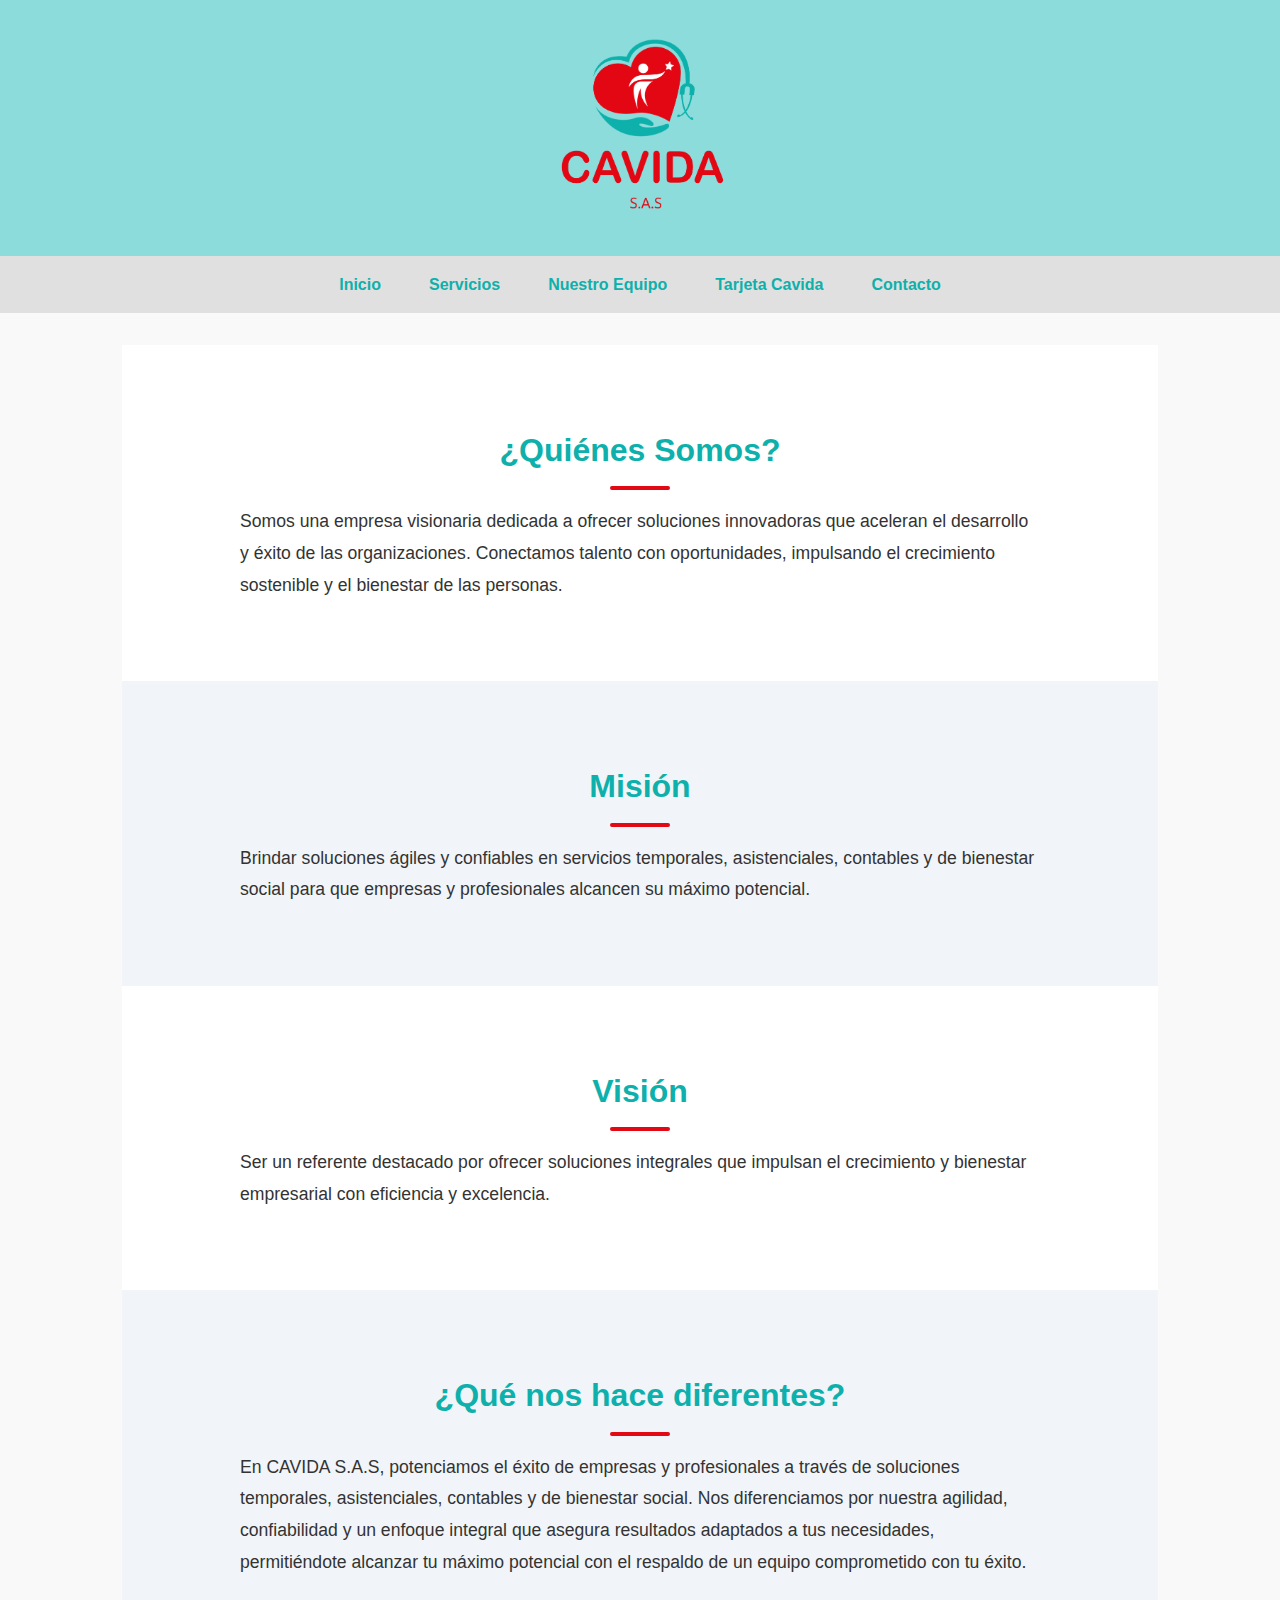
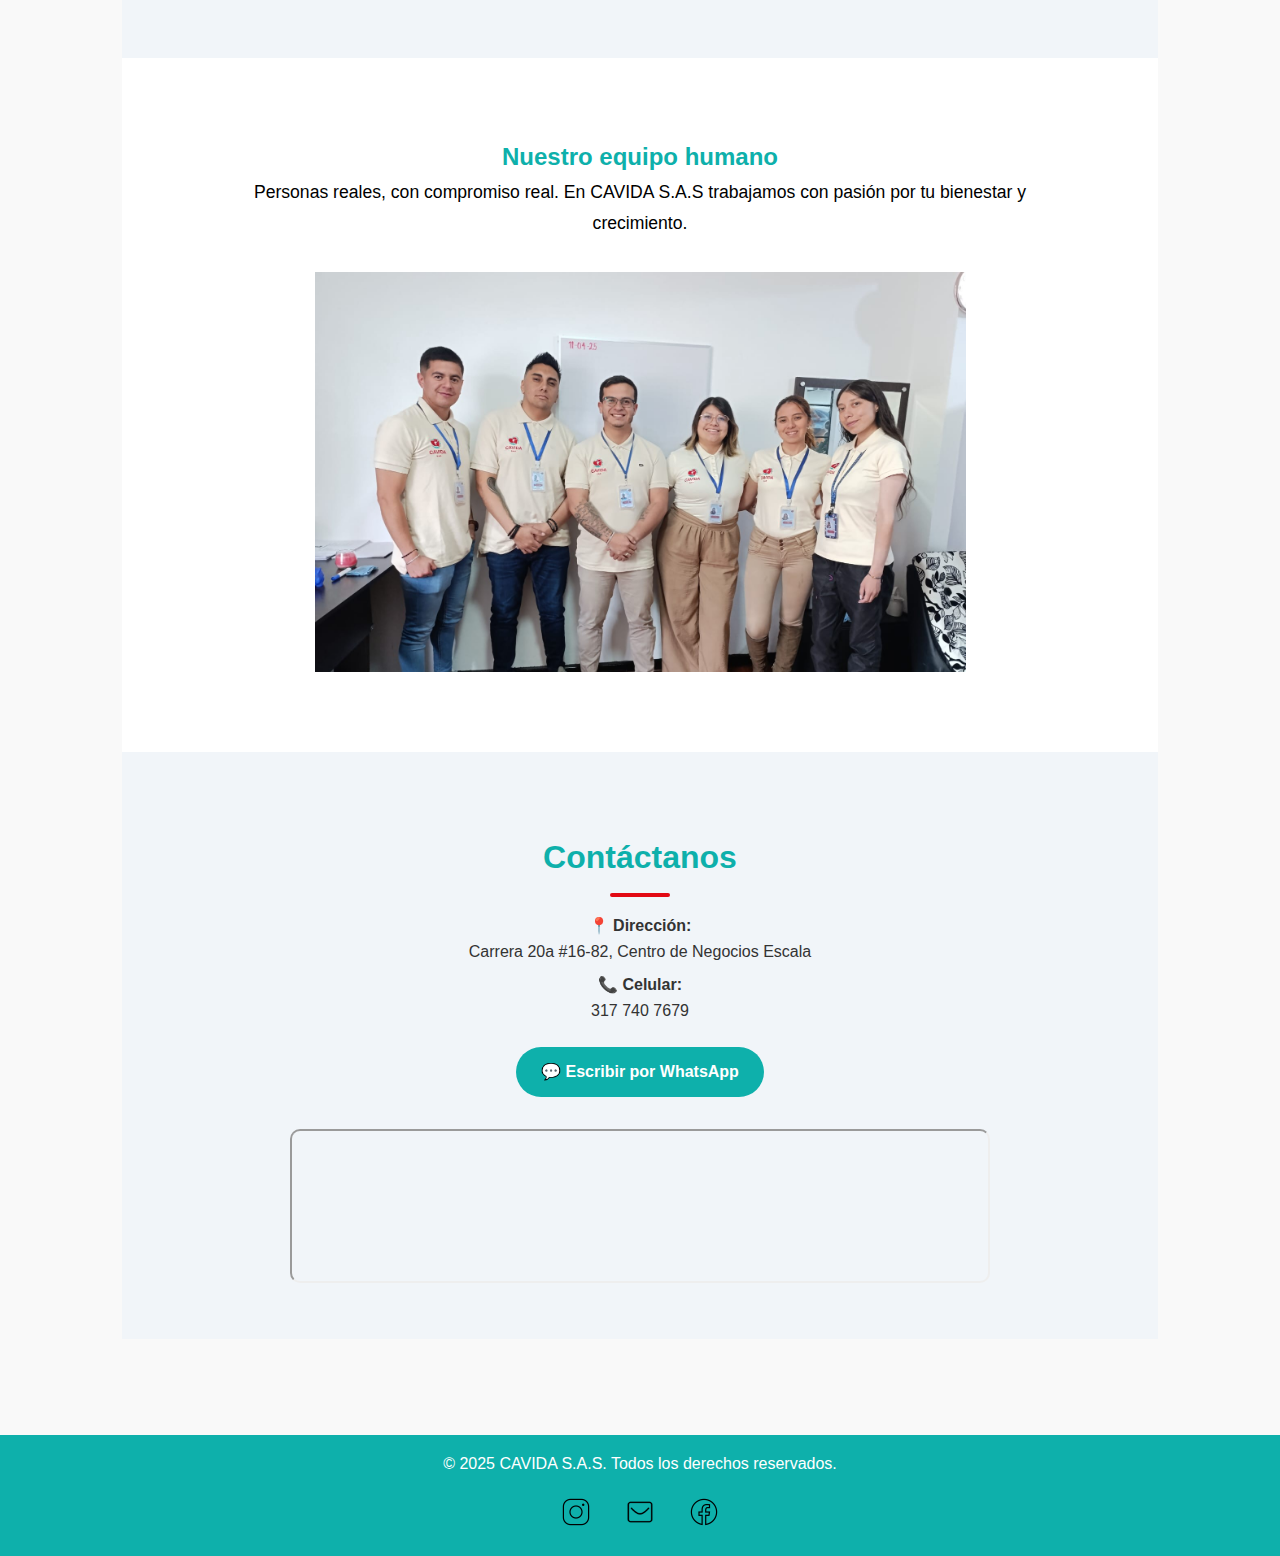
<file: index.html>
<!DOCTYPE html>
<html lang="es">
<head>
  <meta charset="UTF-8" />
  <meta name="viewport" content="width=device-width, initial-scale=1.0" />
  <title>CAVIDA S.A.S - Inicio</title>
  <link rel="stylesheet" href="styles/style.css" />
  <meta name="description" content="Somos una empresa visionaria dedicada a ofrecer soluciones innovadoras que aceleran el desarrollo y éxito de las organizaciones. Conectamos talento con oportunidades, impulsando el crecimiento sostenible y el bienestar de las personas.">
  
  <link rel="icon" type="image/x-icon" href="imgs/favicon/favicon.ico">
  <link rel="icon" type="image/png" sizes="32x32" href="imgs/favicon/favicon-32x32.png">
  <link rel="icon" type="image/png" sizes="16x16" href="imgs/favicon/favicon-16x16.png">
  <link rel="apple-touch-icon" sizes="180x180" href="imgs/favicon/apple-touch-icon.png">
  <link rel="manifest" href="imgs/favicon/site.webmanifest">

  <link rel="icon" type="image/png" sizes="192x192" href="imgs/favicon/android-chrome-192x192.png">
  <link rel="icon" type="image/png" sizes="512x512" href="imgs/favicon/android-chrome-512x512.png">


</head>
<body>
  <h1 style="display: none;">CAVIDA S.A.S.</h1>
  <header>
    <img src="imgs/logo.png" alt="Logo de la empresa CAVIDA SAS">
  </header>
  
  <nav>
    <a href="index.html">Inicio</a>
    <a href="./pages/servicios.html">Servicios</a>
    <a href="./pages/equipo_testimonios.html">Nuestro Equipo</a>
    <a href="./pages/aliados.html">Tarjeta Cavida</a>
    <a href="#contacto">Contacto</a>
  </nav>

  <div class="container">
    <section class="section-light">
        <div class="container">
          <h2 class="section-title secondary">¿Quiénes Somos?</h2>
          <p class="section-text">
            Somos una empresa visionaria dedicada a ofrecer soluciones innovadoras que aceleran el desarrollo y éxito de las organizaciones. Conectamos talento con oportunidades, impulsando el crecimiento sostenible y el bienestar de las personas.
          </p>
        </div>
      </section>
      
      <section class="section-dark">
        <div class="container">
          <h2 class="section-title secondary">Misión</h2>
          <p class="section-text">
            Brindar soluciones ágiles y confiables en servicios temporales, asistenciales, contables y de bienestar social para que empresas y profesionales alcancen su máximo potencial.
          </p>
        </div>
      </section>
      
      <section class="section-light">
        <div class="container">
          <h2 class="section-title secondary">Visión</h2>
          <p class="section-text">
            Ser un referente destacado por ofrecer soluciones integrales que impulsan el crecimiento y bienestar empresarial con eficiencia y excelencia.
          </p>
        </div>
      </section>
      
      <section class="section-dark">
        <div class="container">
          <h2 class="section-title secondary">¿Qué nos hace diferentes?</h2>
          <p class="section-text">
            En CAVIDA S.A.S, potenciamos el éxito de empresas y profesionales 
            a  través de soluciones temporales, asistenciales, contables y de 
            bienestar social.  Nos diferenciamos por nuestra agilidad, 
            confiabilidad y un enfoque  integral que asegura resultados 
            adaptados a tus necesidades,  permitiéndote alcanzar tu máximo 
            potencial con el respaldo de un  equipo comprometido con tu éxito.
          </p>
        </div>
      </section>
      

      <section class="section-light team-highlight">
        <div class="container">
          <h2 class="secondary">Nuestro equipo humano</h2>
          <p class="section-text">Personas reales, con compromiso real. En CAVIDA S.A.S trabajamos con pasión por tu bienestar y crecimiento.</p>
          <div class="team-photo"></div>
        </div>
      </section>

      <section id="contacto" class="section-dark contact-section">
        <div class="container contact-container">
          <h2 class="section-title secondary">Contáctanos</h2>
          <p><strong>📍 Dirección:</strong><br>Carrera 20a #16-82, Centro de Negocios Escala</p>
          <p><strong>📞 Celular:</strong><br>317 740 7679</p>
      
          <a href="https://wa.me/573177407679" target="_blank" class="whatsapp-button">
            💬 Escribir por WhatsApp
          </a>
        </div> 

        <iframe
        src="https://www.google.com/maps/embed?pb=!1m18!1m12!1m3!1d3988.928558206138!2d-77.28067782432062!3d1.2100577620077573!2m3!1f0!2f0!3f0!3m2!1i1024!2i768!4f13.1!3m3!1m2!1s0x8e2ed49b7f74ce49%3A0x377a250cd4cf47cb!2sESCALA%20Arquitectura%20y%20Dise%C3%B1o!5e0!3m2!1ses!2sco!4v1744502737778!5m2!1ses!2sco" class="map-img"
        allowfullscreen="" loading="lazy" referrerpolicy="no-referrer-when-downgrade">
        </iframe>
      </section>
      
  
  </div>

  <footer>
    <p>© 2025 CAVIDA S.A.S. Todos los derechos reservados.</p>
  
    <!-- Redes Sociales en el Footer -->
    <div class="social-links-footer">
      <a href="https://www.instagram.com/cavida_sas?utm_source=ig_web_button_share_sheet&igsh=ZDNlZDc0MzIxNw==" target="_blank" class="social-icon ig">
        <img src="imgs/iconos/instagram.png" alt="Instagram">
      </a>
      <a href="mailto:centrocavidasas@gmail.com" class="social-icon email">
        <img src="imgs/iconos/gmail.png" alt="Correo">
      </a>
      <a href="https://www.facebook.com/profile.php?id=100092236007813" target="_blank" class="social-icon fb">
        <img src="imgs/iconos/facebook.png" alt="Facebook">
      </a>
    </div>
  </footer>
  
</body>
</html>
</file>
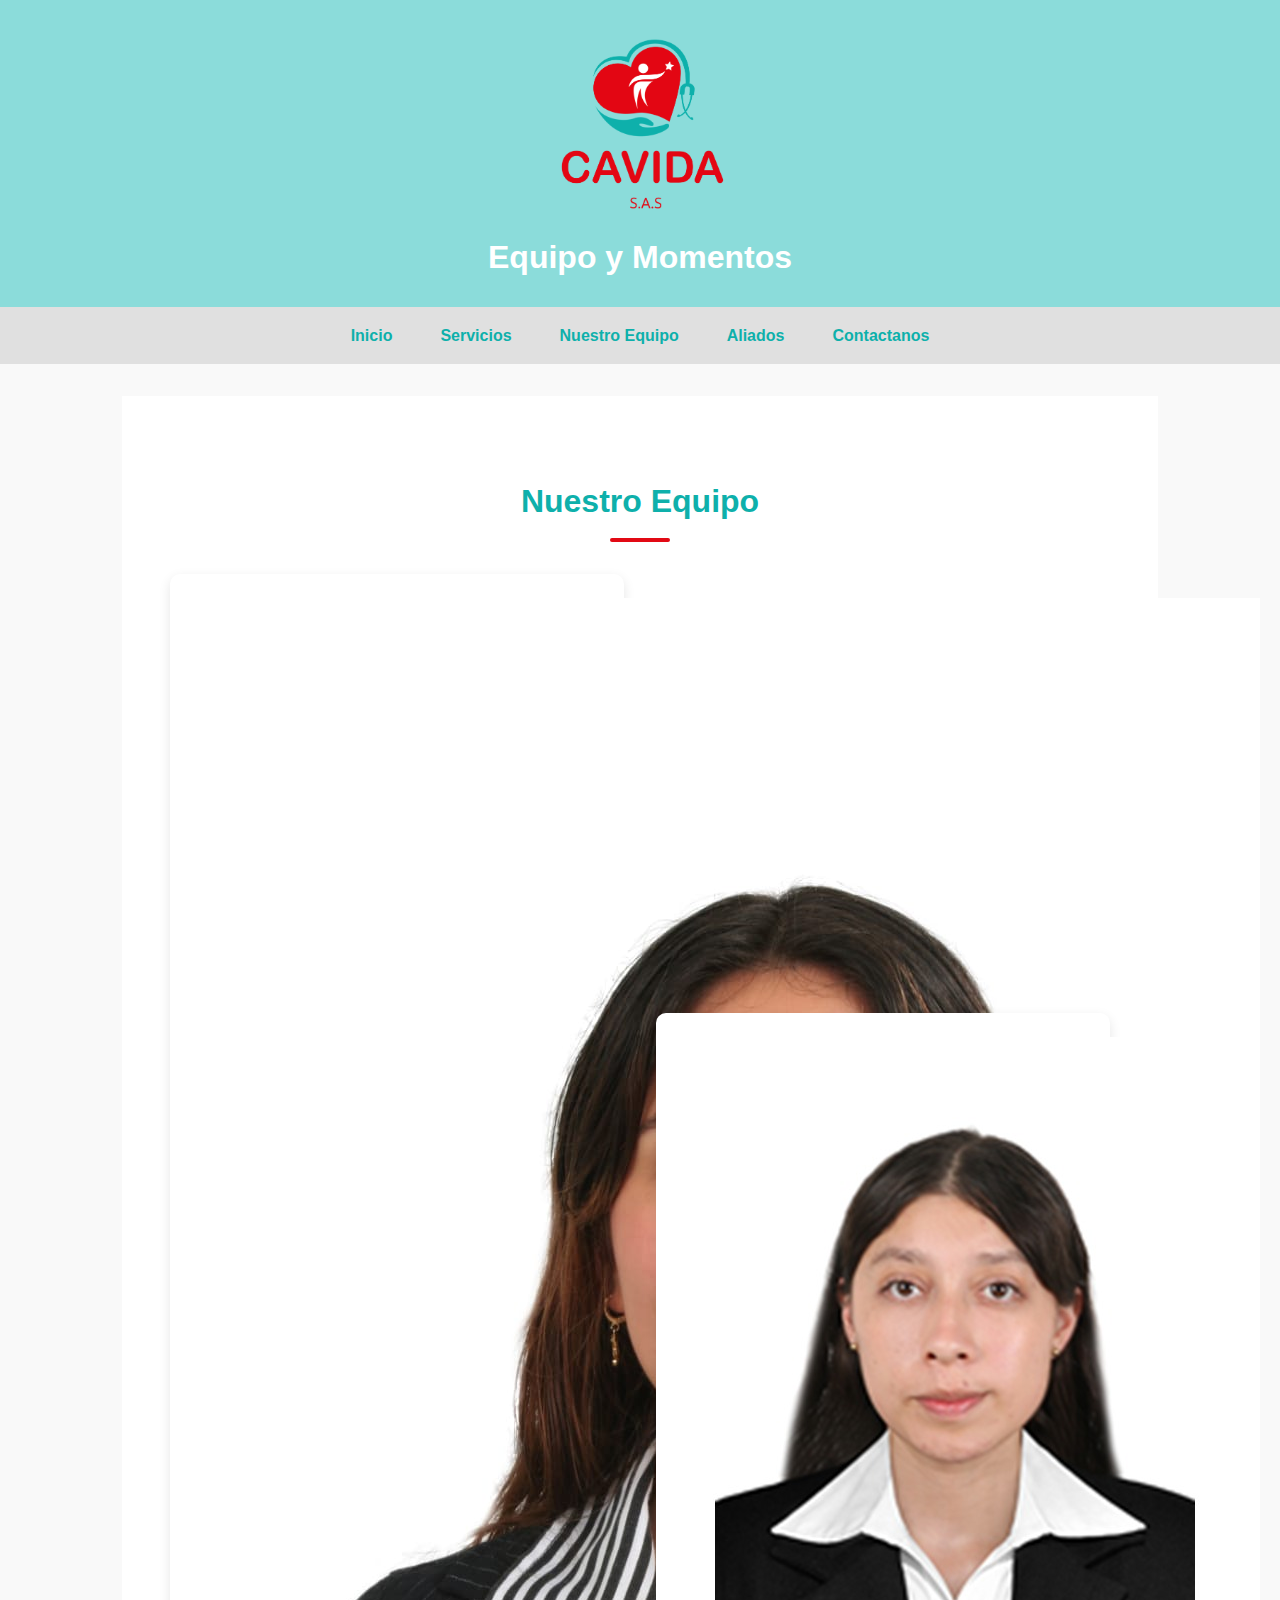
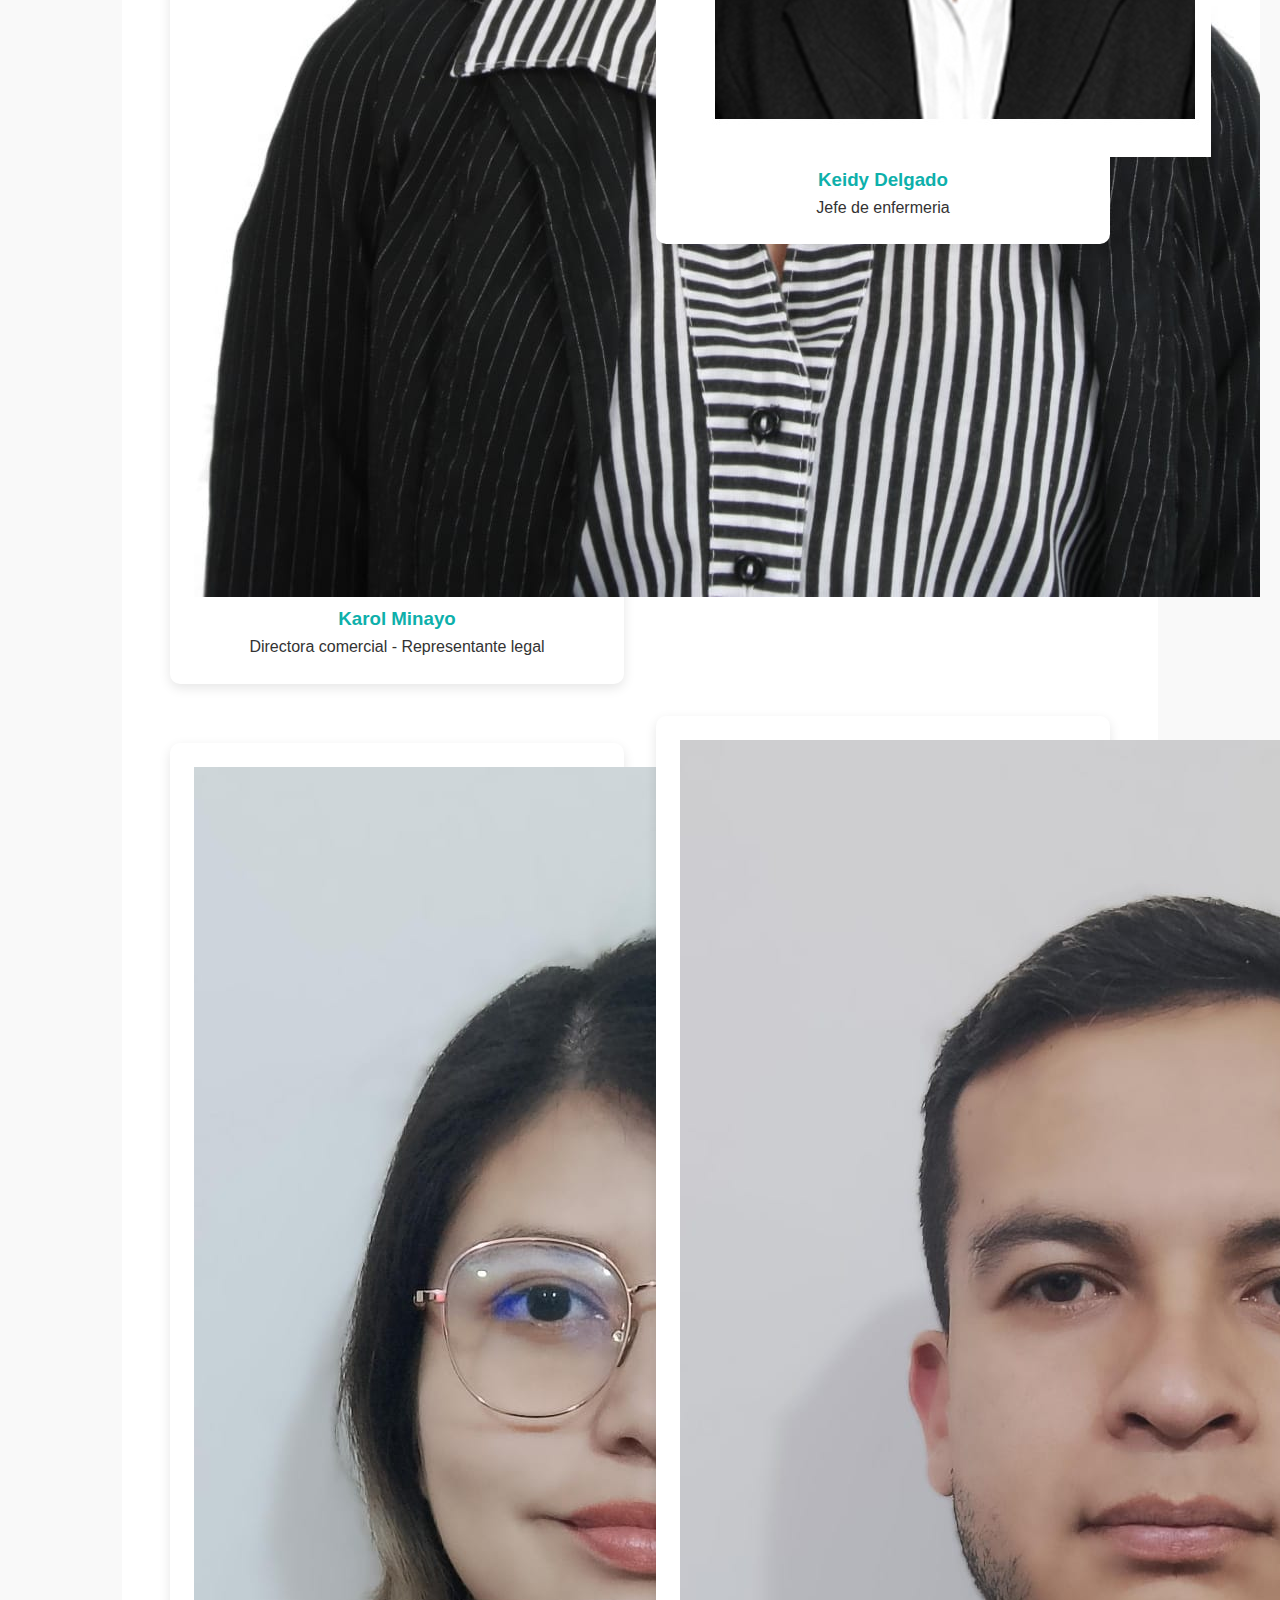
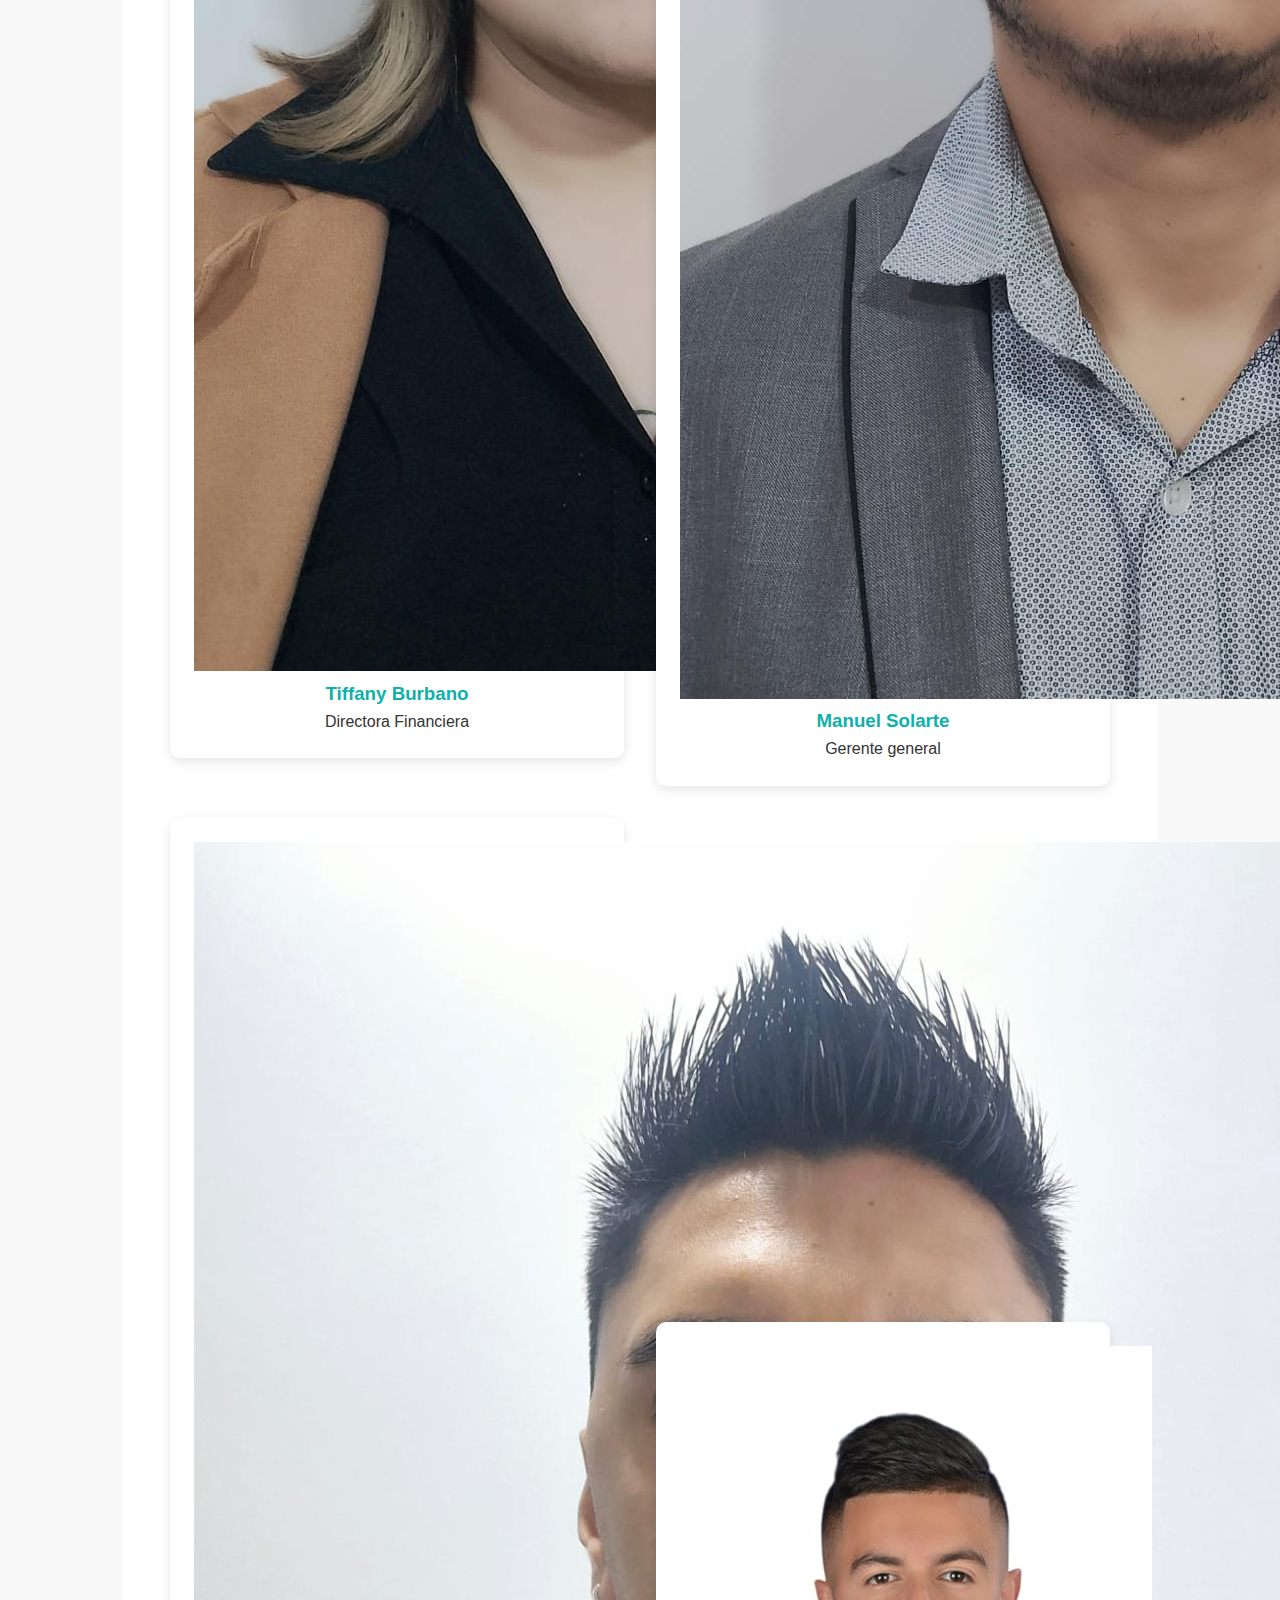
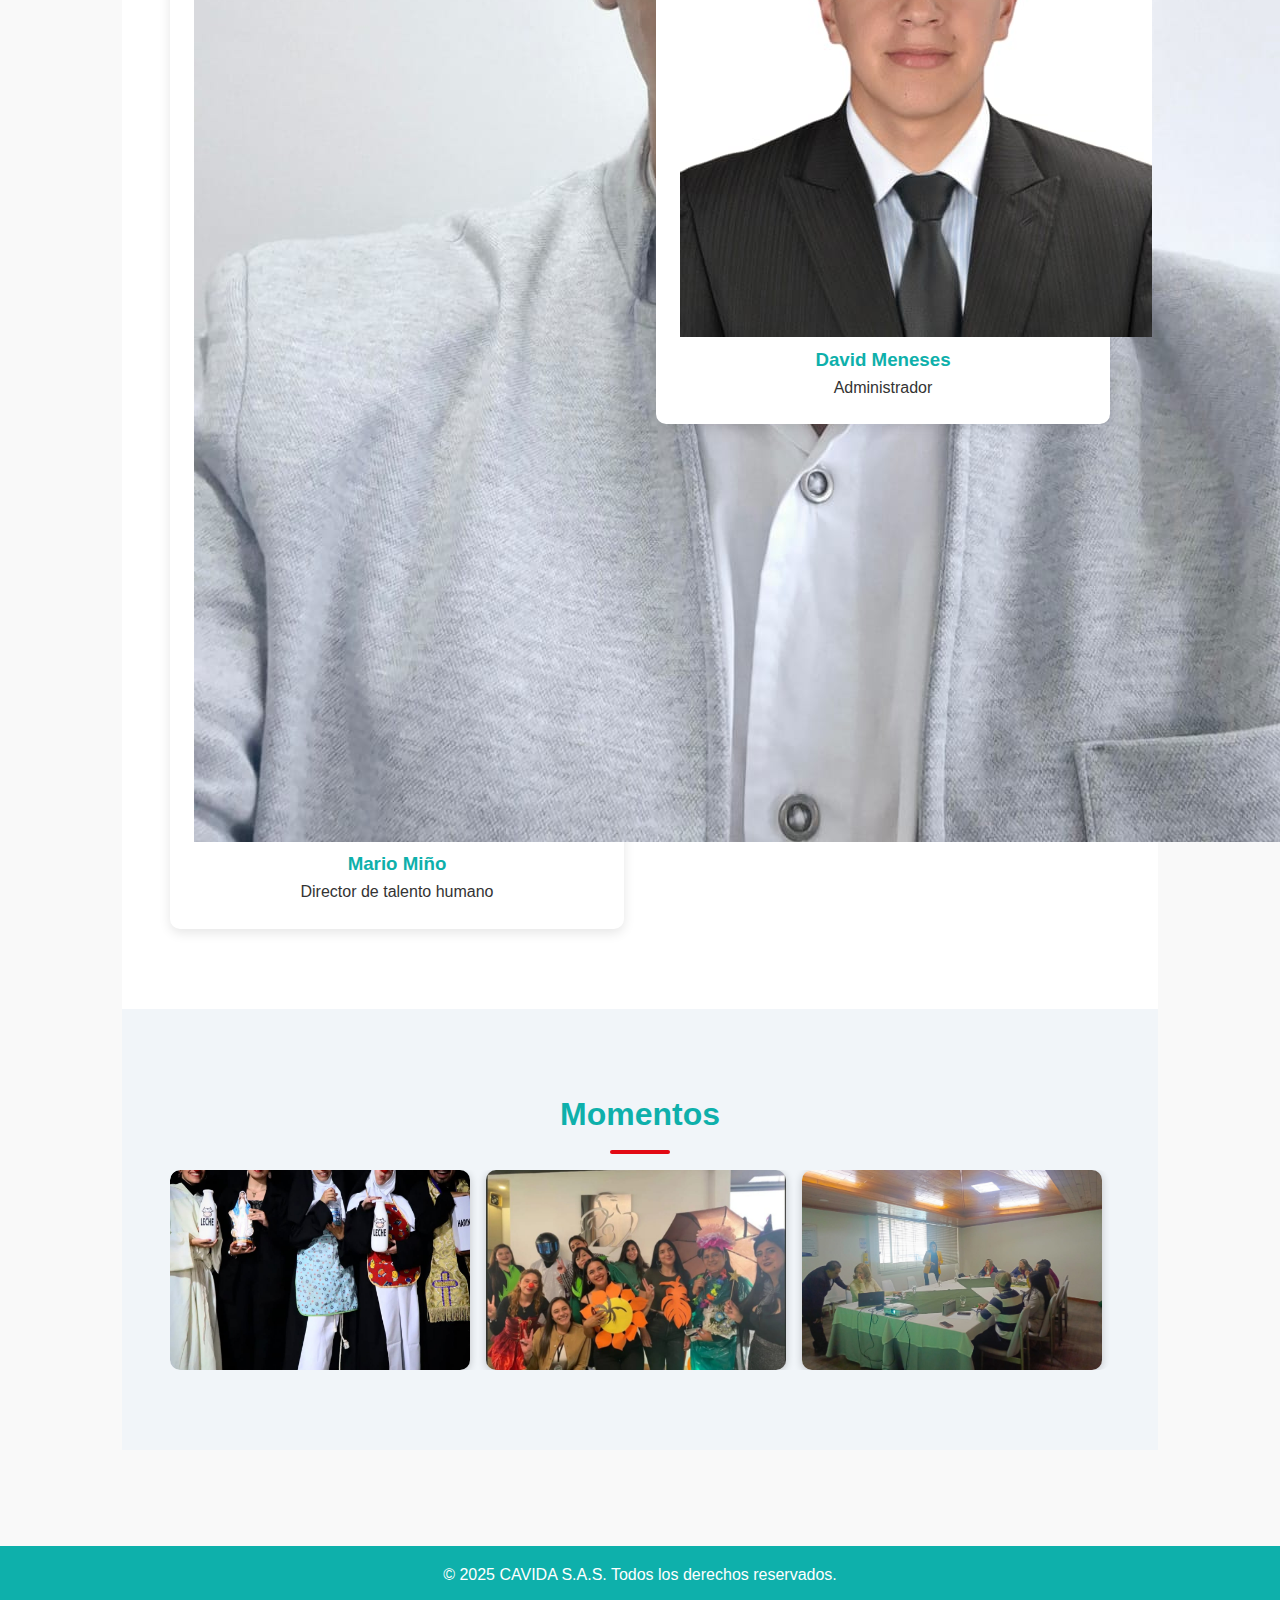
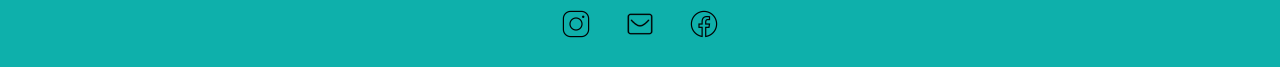
<file: pages/equipo_testimonios.html>
<!DOCTYPE html>
<html lang="es">
<head>
  <meta charset="UTF-8" />
  <meta name="viewport" content="width=device-width, initial-scale=1.0"/>
  <title>Equipo y Testimonios - CAVIDA S.A.S</title>
  <link rel="stylesheet" href="../styles/style.css" />
  <meta name="description" content="Conoce al equipo humano de CAVIDA S.A.S. y descubre los testimonios que reflejan nuestro compromiso con la calidad y el servicio.">
</head>
<body>
  <header>
    <img src="../imgs/logo.png" alt="Logo de la empresa CAVIDA SAS">
    <h1>Equipo y Momentos</h1>
  </header>

  <nav>
    <a href="../index.html">Inicio</a>
    <a href="./servicios.html">Servicios</a>
    <a href="./equipo_testimonios.html">Nuestro Equipo </a>
    <a href="../pages/aliados.html">Aliados</a>
    <a href="../index.html#contacto">Contactanos</a>
  </nav>

  <div class="container">
    <section class="section-light">
      <div class="container">
        <h2 class="section-title secondary">Nuestro Equipo</h2>
        <div class="card-grid">

          <div class="card">
            <img src="../imgs/empleados/karol.jpg" alt="Miembro del equipo">
            <h3 class="secondary">Karol Minayo</h3>
            <p>Directora comercial - Representante legal</p>
          </div>

          <div class="card">
            <img src="../imgs/empleados/leidy.jpg" alt="Miembro del equipo">
            <h3 class="secondary">Keidy Delgado</h3>
            <p>Jefe de enfermeria</p>
          </div>

          <div class="card">
            <img src="../imgs/empleados/tifanny.jpg" alt="Miembro del equipo">
            <h3 class="secondary">Tiffany Burbano</h3>
            <p>Directora Financiera</p>
          </div>

          <div class="card">
            <img src="../imgs/empleados/manuel.jpg" alt="Miembro del equipo">
            <h3 class="secondary">Manuel Solarte</h3>
            <p>Gerente general</p>
          </div>

          <div class="card">
            <img src="../imgs/empleados/mario.jpg" alt="Miembro del equipo">
            <h3 class="secondary">Mario Miño</h3>
            <p>Director de talento humano</p>
          </div>

          <div class="card">
            <img src="../imgs/empleados/david.jpg" alt="Miembro del equipo">
            <h3 class="secondary">David Meneses</h3>
            <p>Administrador</p>
          </div>
        </div>
      </div>
    </section>
    

    <section class="section-dark">
      <div class="container">
        <h2 class="section-title secondary">Momentos</h2>
        <div class="js-carousel">
          <div class="js-carousel-track">
            <img src="../imgs/momentos/1.jpg" alt="Testimonio 1">
            <img src="../imgs/momentos/2.jpg" alt="Testimonio 2">
            <img src="../imgs/momentos/3.jpg" alt="Momento 3">
            <img src="../imgs/momentos/4.jpg" alt="Momento 4">
            <img src="../imgs/momentos/5.jpg" alt="Momento 5">
            <img src="../imgs/momentos/6.jpg" alt="Momento 6">
            <img src="../imgs/momentos/7.jpg" alt="Momento 7">
            <img src="../imgs/momentos/8.jpg" alt="Momento 8">
            <img src="../imgs/momentos/9.jpg" alt="Momento 9">
            <img src="../imgs/momentos/10.jpg" alt="Momento 10">
            <img src="../imgs/momentos/11.jpg" alt="Momento 11">
            <img src="../imgs/momentos/12.jpg" alt="Momento 12">
            <img src="../imgs/momentos/13.jpg" alt="Momento 13">
            <img src="../imgs/momentos/14.jpg" alt="Momento 14">
            <img src="../imgs/momentos/15.jpg" alt="Momento 15">
            <img src="../imgs/momentos/16.jpg" alt="Momento 16">
            <img src="../imgs/momentos/17.jpg" alt="Momento 17">
            <img src="../imgs/momentos/18.jpg" alt="Momento 18">
            <img src="../imgs/momentos/19.jpg" alt="Momento 19">
            <img src="../imgs/momentos/20.jpg" alt="Momento 20">
          </div>
        </div>
      </div>
    </section>
            
    
  </div>

  <footer>
    <p>© 2025 CAVIDA S.A.S. Todos los derechos reservados.</p>
  
    <!-- Redes Sociales en el Footer -->
    <div class="social-links-footer">
      <a href="https://www.instagram.com/cavida_sas?utm_source=ig_web_button_share_sheet&igsh=ZDNlZDc0MzIxNw==" target="_blank" class="social-icon ig">
        <img src="../imgs/iconos/instagram.png" alt="Instagram">
      </a>
      <a href="mailto:centrocavidasas@gmail.com" class="social-icon email">
        <img src="../imgs/iconos/gmail.png" alt="Correo">
      </a>
      <a href="https://www.facebook.com/profile.php?id=100092236007813" target="_blank" class="social-icon fb">
        <img src="../imgs/iconos/facebook.png" alt="Facebook">
      </a>
    </div>
  </footer>
  <script src="../js/main.js"></script>
</body>
</html>
</file>
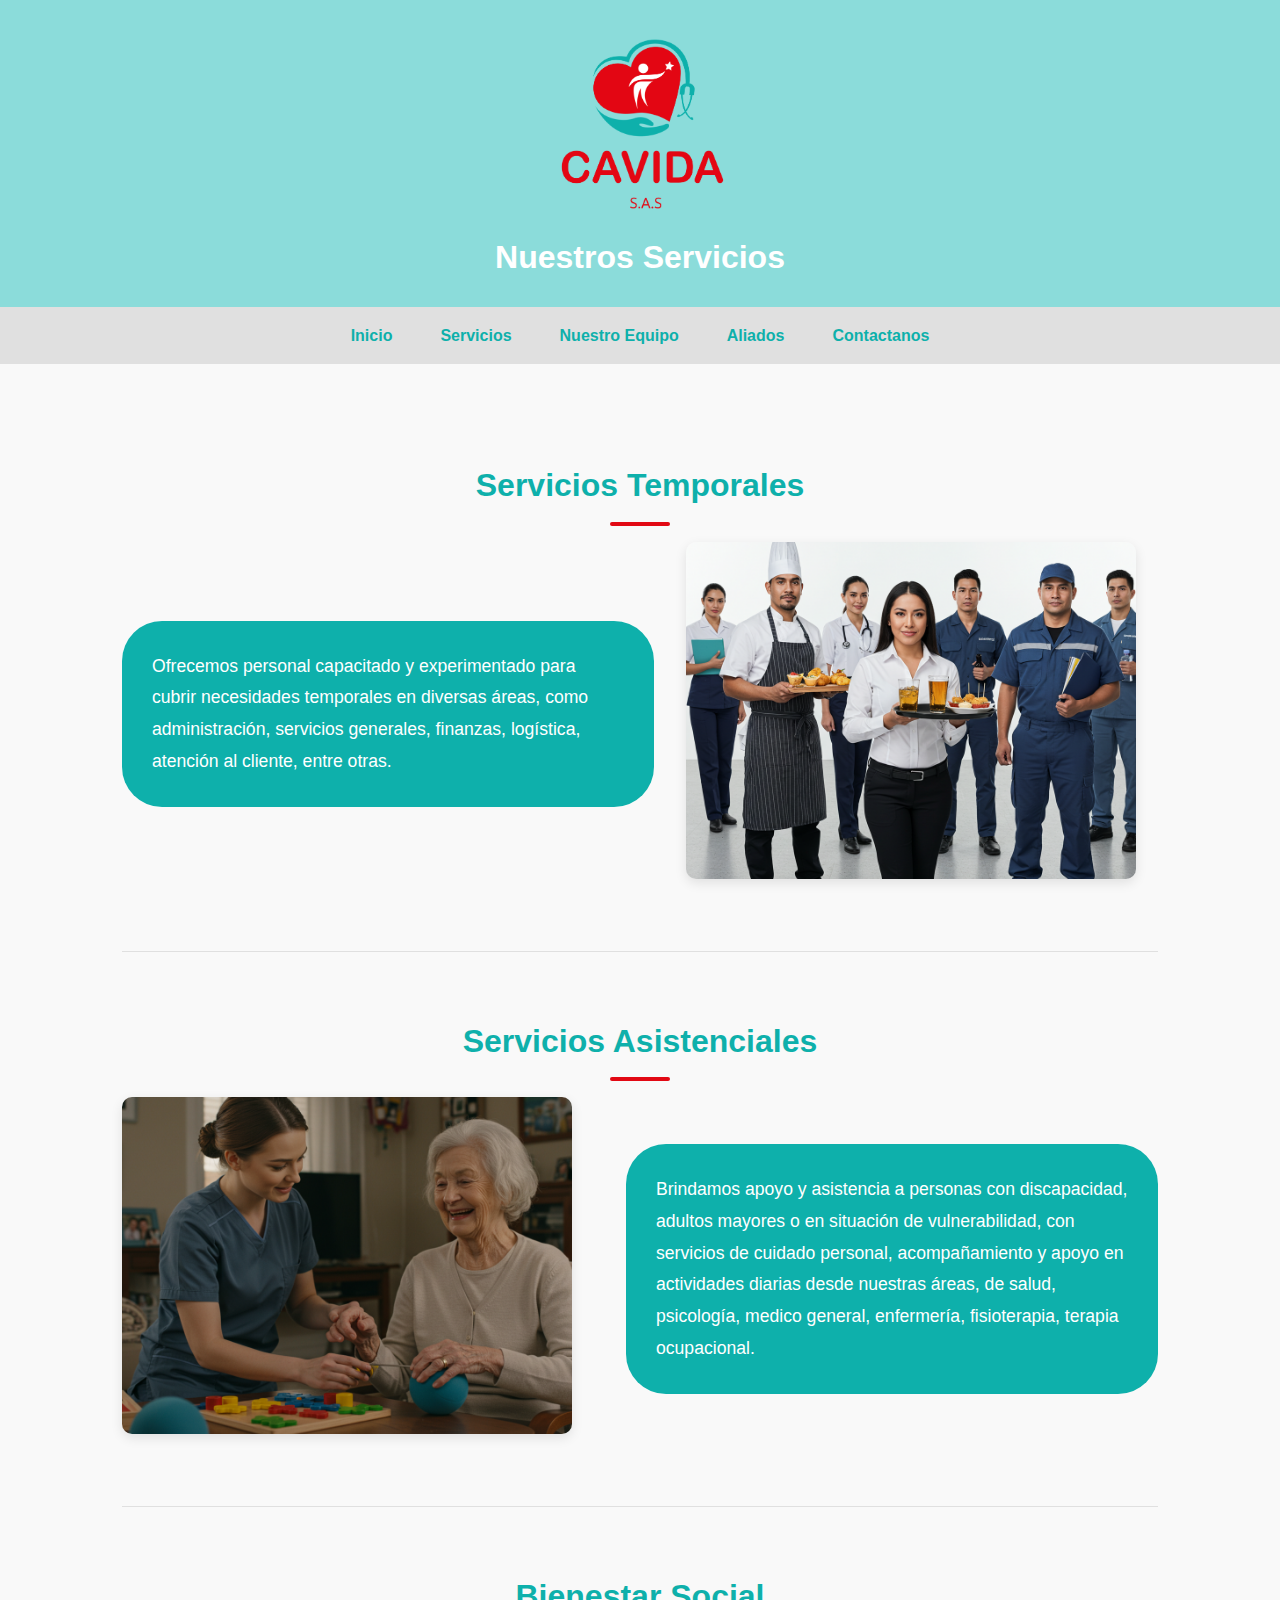
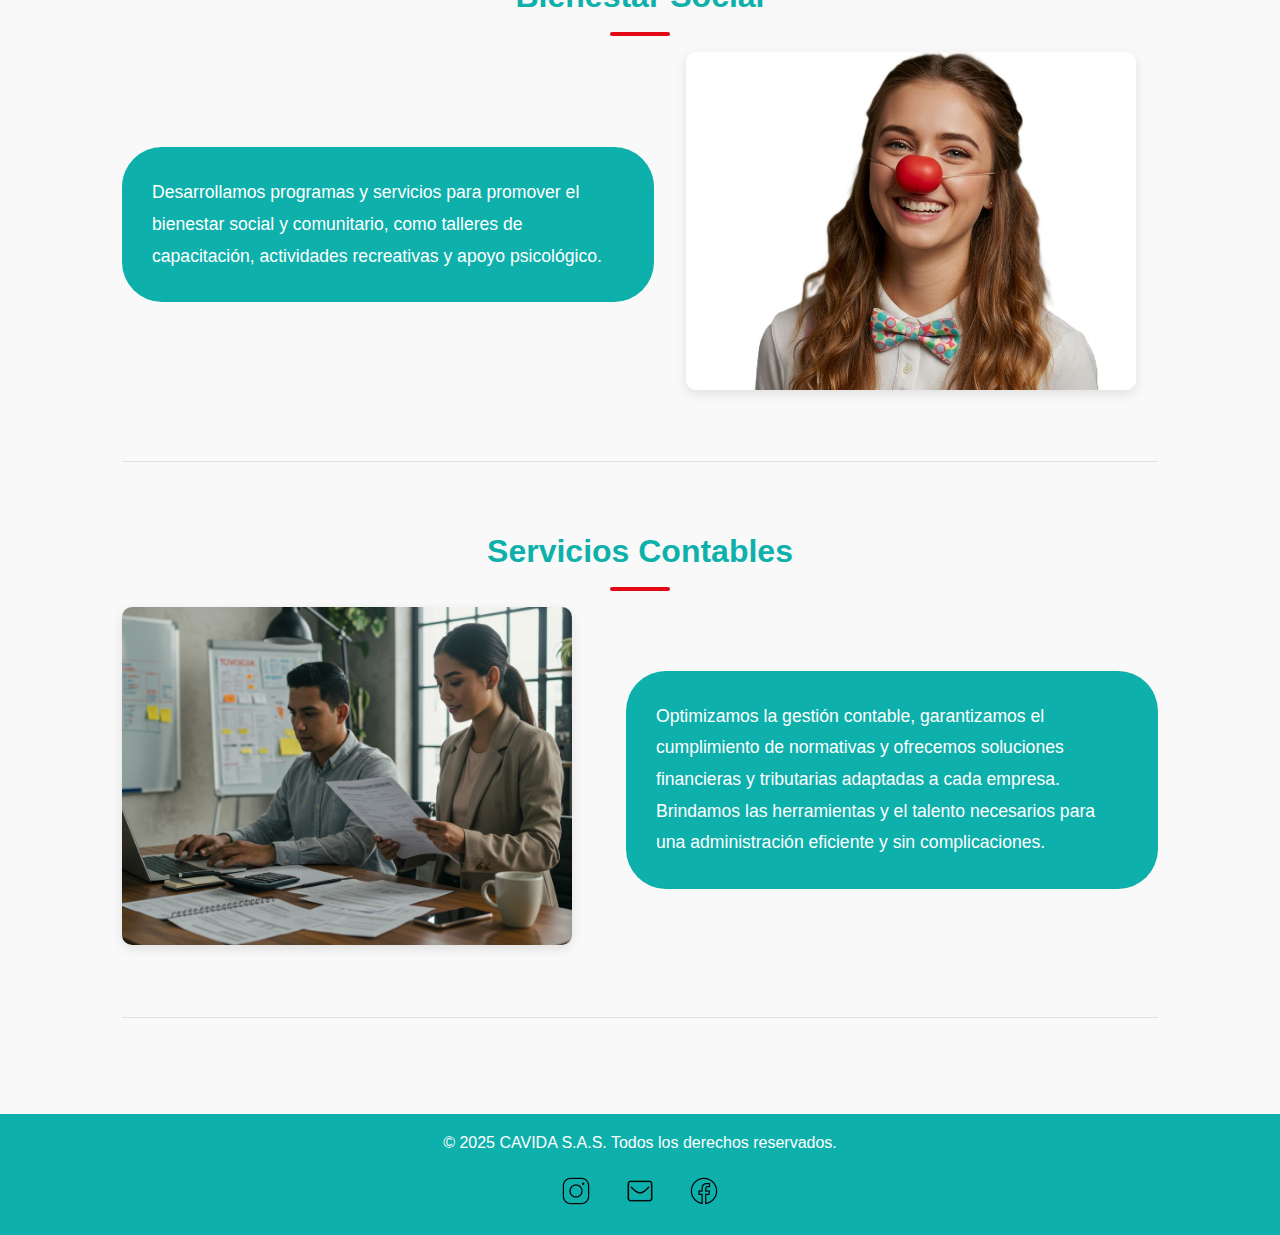
<file: pages/servicios.html>
<!DOCTYPE html>
<html lang="es">
<head>
  <meta charset="UTF-8" />
  <meta name="viewport" content="width=device-width, initial-scale=1.0"/>
  <title>Servicios - CAVIDA S.A.S</title>
  <link rel="stylesheet" href="../styles/style.css" />
</head>
<body>
  <header>
    <img src="../imgs/logo.png" alt="Logo de la empresa CAVIDA SAS">
    <h1>Nuestros Servicios</h1>
  </header>

  <nav>
    <a href="../index.html">Inicio</a>
    <a href="./servicios.html">Servicios</a>
    <a href="./equipo_testimonios.html">Nuestro Equipo</a>
    <a href="../pages/aliados.html">Aliados</a>
    <a href="../index.html#contacto">Contactanos</a>
  </nav>

  <div class="container">

    <section class="service-section">
      <h2 class="section-title secondary">Servicios Temporales</h2>
      <div class="service-content">
        <div class="service-text">
          <p>
                Ofrecemos personal capacitado y  experimentado para cubrir 
                necesidades temporales en diversas  áreas, como 
                administración, servicios generales, finanzas, logística,  
                atención al cliente, entre otras.
          </p>
        </div>
        <div class="service-image">
          <img src="../imgs/Portada.jpg" alt="Servicios Temporales">
        </div>
      </div>
    </section>
  
    <section class="service-section">
      <h2 class="section-title secondary" >Servicios Asistenciales</h2>
      <div class="service-content reverse">
        <div class="service-text">
          <p>
                Brindamos apoyo y asistencia a personas con  discapacidad, 
                adultos mayores o en situación de vulnerabilidad,  con servicios 
                de cuidado personal, acompañamiento y apoyo en  
                actividades diarias desde nuestras áreas, de salud, psicología,  
                medico general, enfermería, fisioterapia, terapia ocupacional. 
          </p>
        </div>
        <div class="service-image">
          <img src="../imgs/TerapiaOcupacional(2).jpg" alt="Servicios Asistenciales">
        </div>
      </div>
    </section>
  
    <section class="service-section">
      <h2 class="section-title secondary" >Bienestar Social</h2>
      <div class="service-content">
        <div class="service-text">
          <p>
                Desarrollamos programas y servicios para  promover el 
                bienestar social y comunitario, como talleres de  capacitación, 
                actividades recreativas y apoyo psicológico.
          </p>
        </div>
        <div class="service-image">
          <img src="../imgs/clown.jpg" alt="Bienestar Social">
        </div>
      </div>
    </section>
  
    <section class="service-section">
      <h2 class="section-title secondary" >Servicios Contables</h2>
      <div class="service-content reverse">
        <div class="service-text">
          <p>
                Optimizamos la gestión contable, garantizamos el 
                cumplimiento de normativas y ofrecemos soluciones 
                financieras y tributarias adaptadas a cada empresa. 
                Brindamos las herramientas y el talento necesarios para una 
                administración eficiente y sin complicaciones.
          </p>
        </div>
        <div class="service-image">
          <img src="../imgs/Contadores.jpg" alt="Servicios Contables">
        </div>
      </div>
    </section>
  
  </div>
  

  <footer>
    <p>© 2025 CAVIDA S.A.S. Todos los derechos reservados.</p>
  
    <!-- Redes Sociales en el Footer -->
    <div class="social-links-footer">
      <a href="https://www.instagram.com/cavida_sas?utm_source=ig_web_button_share_sheet&igsh=ZDNlZDc0MzIxNw==" target="_blank" class="social-icon ig">
        <img src="../imgs/iconos/instagram.png" alt="Instagram">
      </a>
      <a href="mailto:centrocavidasas@gmail.com" class="social-icon email">
        <img src="../imgs/iconos/gmail.png" alt="Correo">
      </a>
      <a href="https://www.facebook.com/profile.php?id=100092236007813" target="_blank" class="social-icon fb">
        <img src="../imgs/iconos/facebook.png" alt="Facebook">
      </a>
    </div>
  </footer>
</body>
</html>
</file>
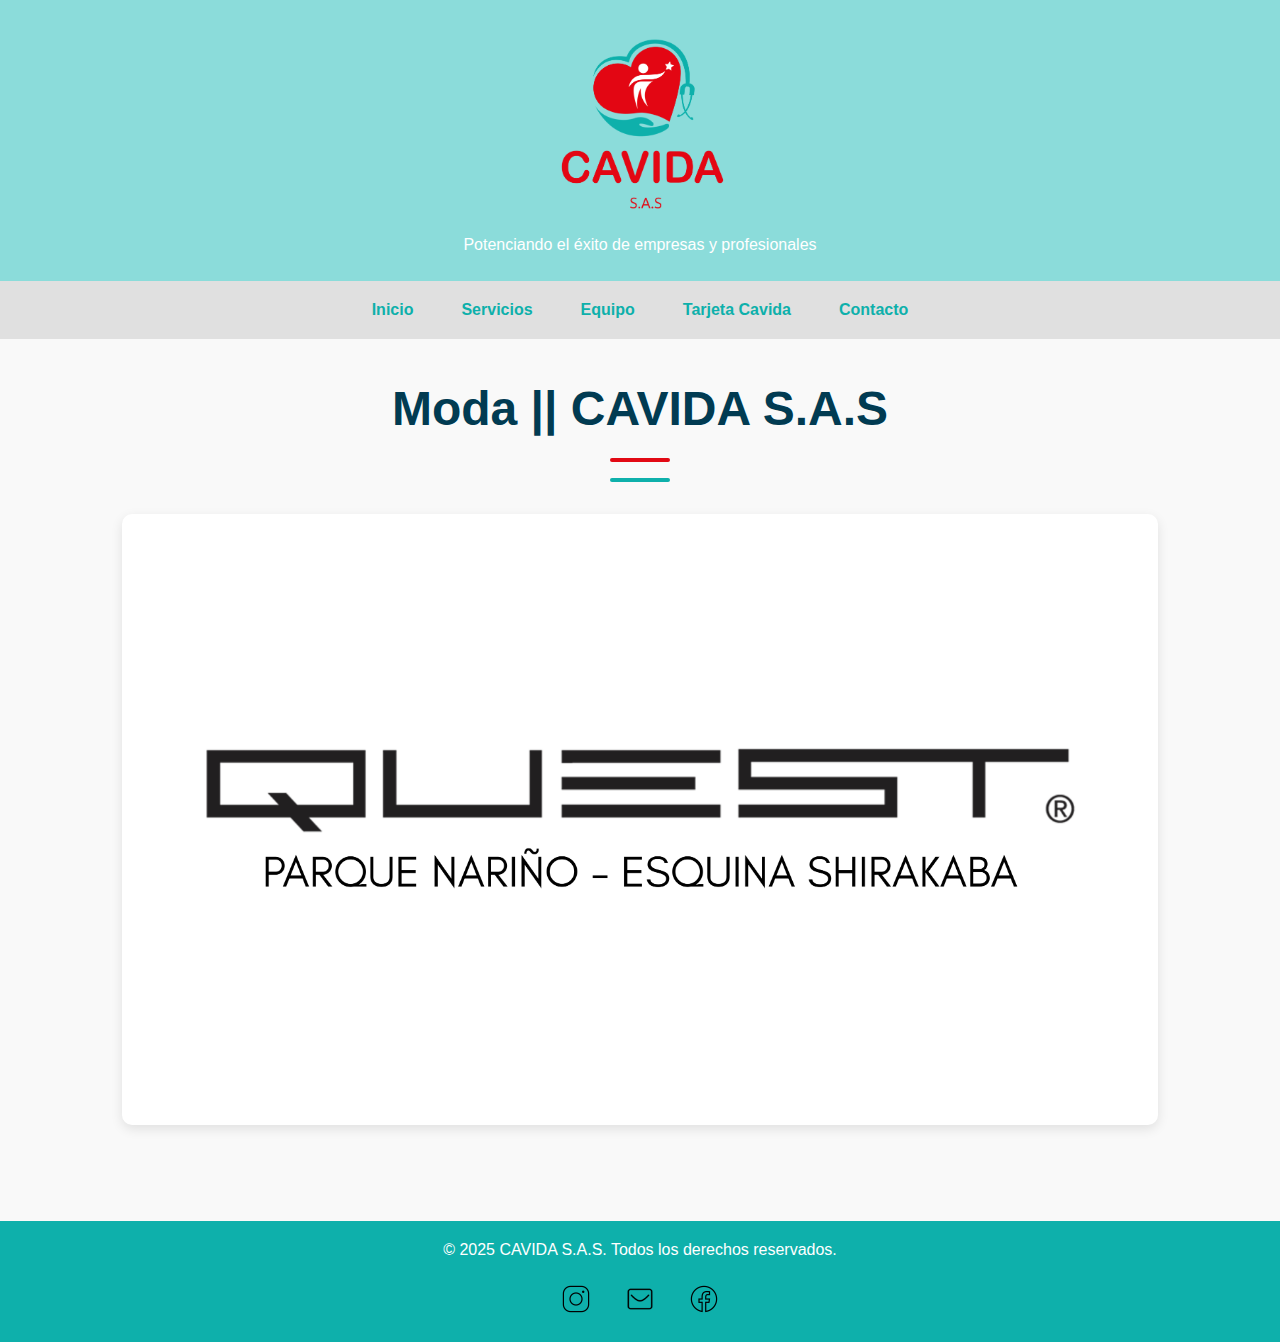
<file: pages/tarjetaCavida/moda.html>
<!DOCTYPE html>
<html lang="es">
<head>
    <meta charset="UTF-8">
    <meta name="viewport" content="width=device-width, initial-scale=1.0">
    <title>Tarjeta Cavida || Moda</title>
    <link rel="stylesheet" href="../../styles/style.css">
    <meta name="description" content="Conoce a nuestros aliados estratégicos en CAVIDA S.A.S. Trabajamos con empresas que comparten nuestra visión para generar impacto social y empresarial.">

    <link rel="icon" type="image/x-icon" href="../../imgs/favicon/favicon.ico">
    <link rel="icon" type="image/png" sizes="32x32" href="../../imgs/favicon/favicon-32x32.png">
    <link rel="icon" type="image/png" sizes="16x16" href="../../imgs/favicon/favicon-16x16.png">
    <link rel="apple-touch-icon" sizes="180x180" href="../../imgs/favicon/apple-touch-icon.png">
    <link rel="manifest" href="../../imgs/favicon/site.webmanifest">

    <link rel="icon" type="image/png" sizes="192x192" href="../../imgs/favicon/android-chrome-192x192.png">
    <link rel="icon" type="image/png" sizes="512x512" href="../../imgs/favicon/android-chrome-512x512.png">
</head>
<body>
    <header>
        <h1 style="display: none;">Tarjeta Cavida || Moda</h1>
        <img src="../../imgs/logo.png" alt="Logo CAVIDA">
        <p>Potenciando el éxito de empresas y profesionales</p>
    </header>

    <nav>
        <a href="../../index.html">Inicio</a>
        <a href="../../pages/servicios.html">Servicios</a>
        <a href="../../pages/equipo_testimonios.html">Equipo</a>
        <a href="../aliados.html">Tarjeta Cavida</a>
        <a href="../../index.html#contacto">Contacto</a>
    </nav>

    <main class="container">
        <section class="section-title">
            <h2>Moda || CAVIDA S.A.S</h2>
        </section>
        <hr class="custom-separator">

        <section class="card-grid">
            <div class="card cardTarjetaAlto">
              <a href="https://www.facebook.com/quest.pasto.92/?locale=es_LA"><img class="cardAliado" src="../../imgs/aliados/quest.jpg" alt="Logo empresa Quest"></a>
            </div>
        </section>
    </main>

    <footer>
    <p>© 2025 CAVIDA S.A.S. Todos los derechos reservados.</p>
  
    <!-- Redes Sociales en el Footer -->
    <div class="social-links-footer">
      <a href="https://www.instagram.com/cavida_sas?utm_source=ig_web_button_share_sheet&igsh=ZDNlZDc0MzIxNw==" target="_blank" class="social-icon ig">
        <img src="../../imgs/iconos/instagram.png" alt="Instagram">
      </a>
      <a href="mailto:centrocavidasas@gmail.com" class="social-icon email">
        <img src="../../imgs/iconos/gmail.png" alt="Correo">
      </a>
      <a href="https://www.facebook.com/profile.php?id=100092236007813" target="_blank" class="social-icon fb">
        <img src="../../imgs/iconos/facebook.png" alt="Facebook">
      </a>
    </div>
  </footer>
</body>
</html>
</file>
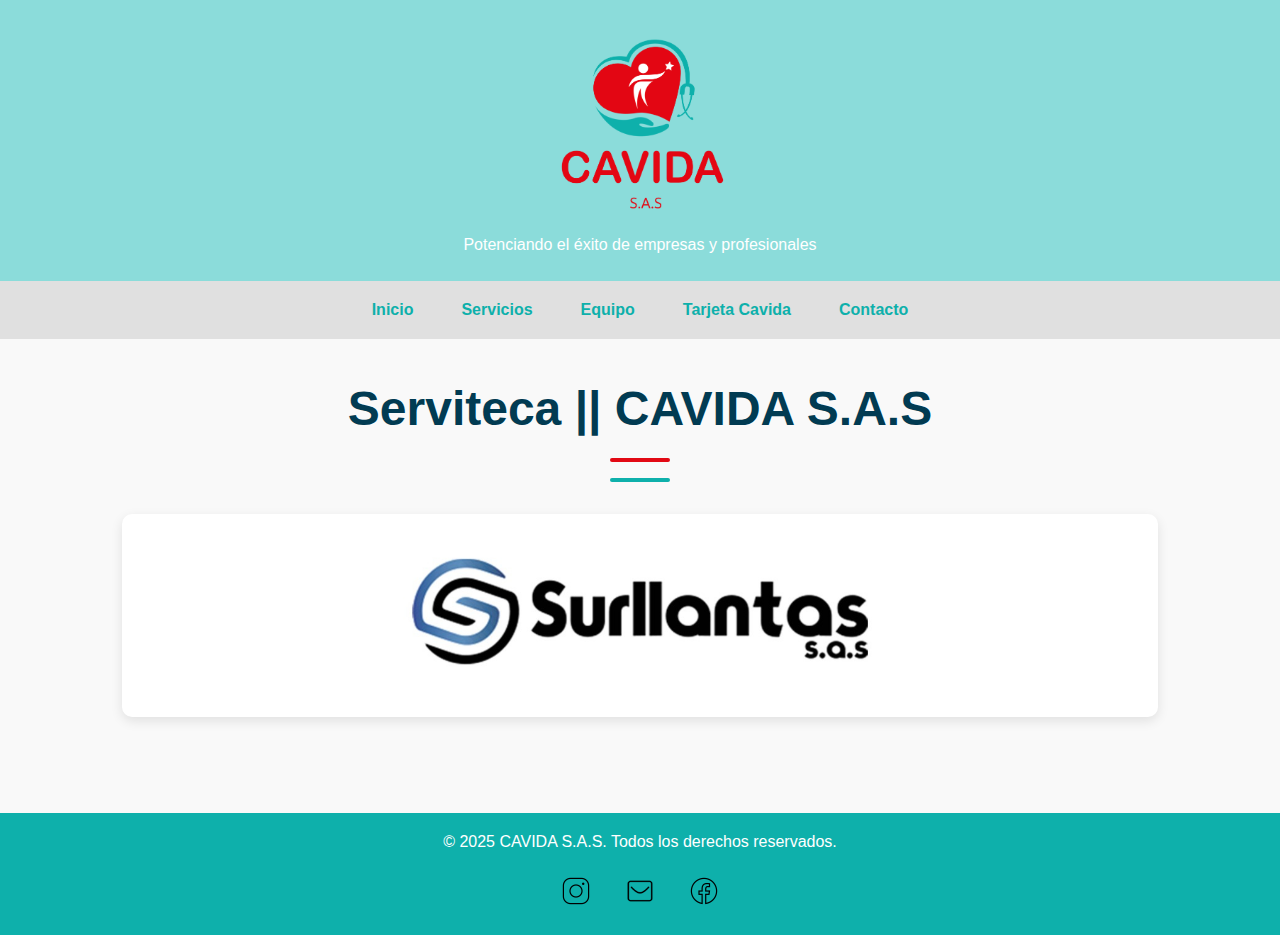
<file: pages/tarjetaCavida/serviteca.html>
<!DOCTYPE html>
<html lang="es">
<head>
    <meta charset="UTF-8">
    <meta name="viewport" content="width=device-width, initial-scale=1.0">
    <title>Tarjeta Cavida || Serviteca</title>
    <link rel="stylesheet" href="../../styles/style.css">
    <meta name="description" content="Conoce a nuestros aliados estratégicos en CAVIDA S.A.S. Trabajamos con empresas que comparten nuestra visión para generar impacto social y empresarial.">

    <link rel="icon" type="image/x-icon" href="../../imgs/favicon/favicon.ico">
    <link rel="icon" type="image/png" sizes="32x32" href="../../imgs/favicon/favicon-32x32.png">
    <link rel="icon" type="image/png" sizes="16x16" href="../../imgs/favicon/favicon-16x16.png">
    <link rel="apple-touch-icon" sizes="180x180" href="../../imgs/favicon/apple-touch-icon.png">
    <link rel="manifest" href="../../imgs/favicon/site.webmanifest">

    <link rel="icon" type="image/png" sizes="192x192" href="../../imgs/favicon/android-chrome-192x192.png">
    <link rel="icon" type="image/png" sizes="512x512" href="../../imgs/favicon/android-chrome-512x512.png">
</head>
<body>
    <header>
        <h1 style="display: none;">Tarjeta Cavida || Serviteca</h1>
        <img src="../../imgs/logo.png" alt="Logo CAVIDA">
        <p>Potenciando el éxito de empresas y profesionales</p>
    </header>

    <nav>
        <a href="../../index.html">Inicio</a>
        <a href="../../pages/servicios.html">Servicios</a>
        <a href="../../pages/equipo_testimonios.html">Equipo</a>
        <a href="../aliados.html">Tarjeta Cavida</a>
        <a href="../../index.html#contacto">Contacto</a>
    </nav>

    <main class="container">
        <section class="section-title">
            <h2>Serviteca || CAVIDA S.A.S</h2>
        </section>
        <hr class="custom-separator">

        <section class="card-grid">
            <div class="card cardTarjetaAlto">
              <a href="https://www.instagram.com/surllantas/"><img class="cardAliado" src="../../imgs/aliados/surllantas.jpg" alt="Logo empresa Surllantas"></a>
            </div>
        </section>
    </main>

    <footer>
    <p>© 2025 CAVIDA S.A.S. Todos los derechos reservados.</p>
  
    <!-- Redes Sociales en el Footer -->
    <div class="social-links-footer">
      <a href="https://www.instagram.com/cavida_sas?utm_source=ig_web_button_share_sheet&igsh=ZDNlZDc0MzIxNw==" target="_blank" class="social-icon ig">
        <img src="../../imgs/iconos/instagram.png" alt="Instagram">
      </a>
      <a href="mailto:centrocavidasas@gmail.com" class="social-icon email">
        <img src="../../imgs/iconos/gmail.png" alt="Correo">
      </a>
      <a href="https://www.facebook.com/profile.php?id=100092236007813" target="_blank" class="social-icon fb">
        <img src="../../imgs/iconos/facebook.png" alt="Facebook">
      </a>
    </div>
  </footer>
</body>
</html>
</file>
<file: styles/style.css>
/* style.css */
html {
  scroll-behavior: smooth;
}

* {
  margin: 0;
  padding: 0;
  box-sizing: border-box;
}

body {
  font-family: 'Segoe UI', Tahoma, Geneva, Verdana, sans-serif;
  background-color: #f9f9f9;
  color: #333;
  line-height: 1.6;
}

header {
  align-items: center;
  background-color: #8bdcda;
  color: white;
  padding: 1.5rem 2rem;
  text-align: center;
  box-shadow: 0 4px 10px rgba(0, 0, 0, 0.1);

}

header img {
  width: 200px;
  height: auto;
}

nav {
  background-color: #e0e0e0;
  display: flex;
  justify-content: center;
  padding: 1rem 0;
}

nav a {
  color: #0eb0ab;
  font-weight: 900;
  text-decoration: none;
  margin: 0 1.5rem;
  font-weight: bold;
  transition: color 0.3s ease, transform 0.3s ease;
}

nav a:hover {
  color: #e20914;
  transform: scale(1.1);
}

.container {
  max-width: 1100px;
  margin: auto;
  padding: 2rem;
}

.section-title {
  text-align: center;
  font-size: 2rem;
  margin-bottom: 1rem;
  color: #013b52;
}


footer {
  background-color: #0eb0ab;
  color: white;
  text-align: center;
  padding: 1rem;
  margin-top: 4rem;
}

/* --- Responsive design --- */

@media (max-width: 768px) {
  nav {
    flex-direction: column;
    align-items: center;
  }

  nav a {
    margin: 0.5rem 0;
  }

  .container {
    padding: 1rem;
  }

  .section-title {
    font-size: 1.5rem;
  }

  header h1 {
    font-size: 1.8rem;
  }

  header p {
    font-size: 1rem;
  }
}

.section-light {
  background-color: #ffffff;
  padding: 3rem 1rem;
}

.section-dark {
  background-color: #f1f5f9;
  padding: 3rem 1rem;
}

.section-text {
  max-width: 800px;
  margin: auto;
  font-size: 1.1rem;
  line-height: 1.8;
}

.contact-section {
  text-align: center;
}

.contact-container p {
  margin: 0.5rem 0;
  font-size: 1rem;
}

.whatsapp-button {
  display: inline-block;
  margin-top: 1rem;
  background-color: #0eb0ab;
  color: white;
  padding: 12px 25px;
  border-radius: 30px;
  text-decoration: none;
  font-weight: bold;
  transition: background-color 0.3s ease;
}

.whatsapp-button:hover {
  background-color: #013b52;
}

.map-container {
  margin-top: 2rem;
}

.map-container img {
  width: 100%;
  max-width: 700px;
  border-radius: 10px;
}

.map-img {
  width: 100%;
  max-width: 700px;
  border-radius: 10px;
}

.service-section {
  padding: 4rem 0;
  border-bottom: 1px solid #e0e0e0;
}

.service-title {
  font-size: 2rem;
  color: #013b52;
  text-align: center;
  margin-bottom: 2rem;
}

.service-content {
  display: flex;
  flex-wrap: wrap;
  gap: 2rem;
  align-items: center;
  justify-content: center;
}

.service-content.reverse {
  flex-direction: row-reverse;
}

.service-text {
  flex: 1;
  min-width: 180px;
  max-width: 700px;
  font-size: 1.1rem;
  line-height: 1.8;
  background-color: #0eb0ab;
  color: white;
  border-radius: 40px;
  padding: 30px;
}

.service-image {
  flex: 1;
  min-width: 280px;
  width: 500px;
}

.service-image img {
  width: 100%;
  max-width: 450px;
  height: auto;
  aspect-ratio: 4 / 3;
  object-fit: cover;
  border-radius: 10px;
  box-shadow: 0 4px 12px rgba(0, 0, 0, 0.1);
}

/* === EQUIPO === */
.card-grid {
  display: grid;
  grid-template-columns: repeat(auto-fit, minmax(320px, 1fr));
  gap: 2rem;
  margin-top: 2rem;
  align-items: center;
}

.card {
  background-color: #ffffff;
  text-align: center;
  padding: 1.5rem;
  border-radius: 10px;
  box-shadow: 0 4px 12px rgba(0, 0, 0, 0.1);
  transition: transform 0.3s ease;

}

.cardTarjetaAlto {
  display: flex;
  flex-direction: column;
  justify-content: center;
  height: 100%;
}

.card:hover {
  transform: translateY(-5px);
}

.cardEquipo {
  width: 100%;
  max-width: 180px;
  height: 180px;
  object-fit: cover;
  border-radius: 50%;
  margin-bottom: 1rem;
}

/* === CARRUSEL === */
.js-carousel {
  overflow: hidden;
  position: relative;
  width: 100%;
  height: 200px;
  border-radius: 10px;
}

.js-carousel-track {
  display: flex;
  transition: transform 0.5s ease-in-out;
}

.js-carousel-track img {
  width: 300px;
  height: 200px;
  object-fit: cover;
  flex-shrink: 0;
  border-radius: 10px;
  margin-right: 1rem;
  box-shadow: 0 2px 8px rgba(0, 0, 0, 0.2);
}

@media (max-width: 768px) {
  .js-carousel-track img {
    width: 220px;
    height: 150px;
  }
}


@media (max-width: 768px) {
  .service-image {
    width: 100%;
    /* Asegura que la imagen se ajuste completamente */
  }

  .service-text {
    padding: 15px;
    /* Reduce el padding para pantallas pequeñas */
  }

  .whatsapp-button {
    font-size: 1rem;
    /* Ajusta el tamaño de la fuente */
    padding: 10px 20px;
    /* Ajusta el padding para mayor comodidad */
  }

  .map-img {
    width: 100%;
    height: 200px;
    /* Ajusta la altura del mapa */
  }
}



/* Footer redes sociales*/
.social-links-footer {
  display: flex;
  justify-content: center;
  align-items: center;
  gap: 1.5rem;
  margin-top: 1rem;
}

.social-links-footer a {
  display: inline-block;
}

.social-links-footer img {
  width: 30px;
  height: 30px;
  transition: transform 0.3s ease;
}

.social-links-footer a:hover img {
  transform: scale(1.1);
}

.team-highlight {
  position: relative;
  text-align: center;
  color: black;
}

.team-photo {
  background-image: url('../imgs/equipo.jpg');
  /* Ajusta la ruta */
  background-size: contain;
  background-position: center;
  background-repeat: no-repeat;
  height: 400px;
  width: 100%;
  margin-top: 2rem;
}

@media (max-width: 768px) {
  .team-photo {
    height: 250px;
  }
}



.card:hover {
  border-bottom: 4px solid #e20914;
}

hr.custom-separator {
  border: none;
  height: 4px;
  width: 60px;
  background-color: #0eb0ab;
  margin: 1rem auto;
  border-radius: 4px;
}

.secondary {
  color: #0eb0ab;
}


.social-icon img {
  width: 40px;
  height: 40px;
  transition: transform 0.3s ease, filter 0.3s ease;
  border-radius: 8px;
}

.social-icon.ig img {
  padding: 5px;
}

.social-icon.fb img {
  padding: 5px;
}

.social-icon.email img {
  padding: 5px;
}

.social-icon img:hover {
  transform: scale(1.1);
  filter: brightness(1.2);
}

.section-title::after {
  content: '';
  display: block;
  width: 60px;
  height: 4px;
  background-color: #e20914;
  margin: 10px auto 0;
  border-radius: 4px;
}

.cardAliado {
  max-width: 100%;
}

.card a {
  text-decoration: none;
  color: #013b52;
  font-weight: 500;
  font-style: italic;
}

.iconoAliado {
  width: 60px;
}

.formulario1 {
  max-width: 400px;
  margin: 2rem auto;
  padding: 2rem;
  background: #f7fafc;
  border-radius: 12px;
  box-shadow: 0 2px 12px rgba(0, 0, 0, 0.07);
  display: flex;
  flex-direction: column;
  gap: 1rem;
}

.formulario1 label {
  font-weight: 500;
  color: #333;
  display: flex;
  flex-direction: column;
  gap: 0.5rem;
}

.formulario1 input,
.formulario1 textarea {
  padding: 0.5rem;
  border: 1px solid #cbd5e1;
  border-radius: 6px;
  font-size: 1rem;
  transition: border-color 0.2s;
}

.formulario1 input:focus,
.formulario1 textarea:focus {
  border-color: #0077b6;
  outline: none;
}

.formulario1 button {
  background: #0eb0ab;
  color: #fff;
  border: none;
  border-radius: 6px;
  padding: 0.75rem;
  font-size: 1rem;
  font-weight: bold;
  cursor: pointer;
  transition: background 0.2s;
}

.formulario1 button:hover {
  background: #023e8a;
}

.gracias {
  display: flex;
  flex-direction: column;
  padding: 20px;
  justify-content: center;
  align-items: center;

}

.whatsapp-float {
  position: fixed;
  width: 60px;
  height: 60px;
  bottom: 24px;
  right: 24px;
  background-color: #25d366;
  color: #fff;
  border-radius: 50%;
  box-shadow: 0 2px 8px rgba(0, 0, 0, 0.25);
  display: flex;
  align-items: center;
  justify-content: center;
  z-index: 1000;
  transition: box-shadow 0.2s, transform 0.2s;
  text-decoration: none;
}

.whatsapp-float:hover {
  box-shadow: 0 4px 16px rgba(0, 0, 0, 0.35);
  transform: scale(1.08);
}

.whatsapp-float img {
  width: 32px;
  height: 32px;
  display: block;
}

@media (max-width: 600px) {
  .whatsapp-float {
    width: 48px;
    height: 48px;
    bottom: 16px;
    right: 16px;
  }

  .whatsapp-float img {
    width: 24px;
    height: 24px;
  }
}

.center {
  text-align: center;
  padding: 15px;
}

.bienestarGrid {
  display: grid;
  grid-template-columns: 45% 45%;
  align-items: center;
  justify-content: center;
}

.bienestarGrid img {
  width: 400px;
}

.bienestarDiv {
  margin: 10px;
}

.bienestarDiv ul {
  display: flex;
  justify-content: space-around;
}

@media (max-width:480px) {
  .bienestarGrid {
    display: flex;
    flex-direction: column;
    align-items: center;
    justify-content: center;
  }

}

.asistencialesGrid{
  display: grid;
  grid-template-columns: 45% 45%;
  gap: 20px;
  justify-content: center;
  align-items: center;
}

.asistencialesGrid2{
  display: grid;
  grid-template-columns: 45% 45%;
  gap: 20px;
  justify-content: center;
  align-items: center;
}

.asistencialesGrid img{
  max-width: 100%;
  border-radius: 20px;
}
@media (max-width:480px) {
  .asistencialesGrid {
    display: flex;
    flex-direction: column;
    align-items: center;
    justify-content: center;
  }
}

.contableGrid{
  display: grid;
  grid-template-columns: 45% 45%;
  justify-content: center;
}

.imgTemporales{
  max-width: 100%;

}
</file>
